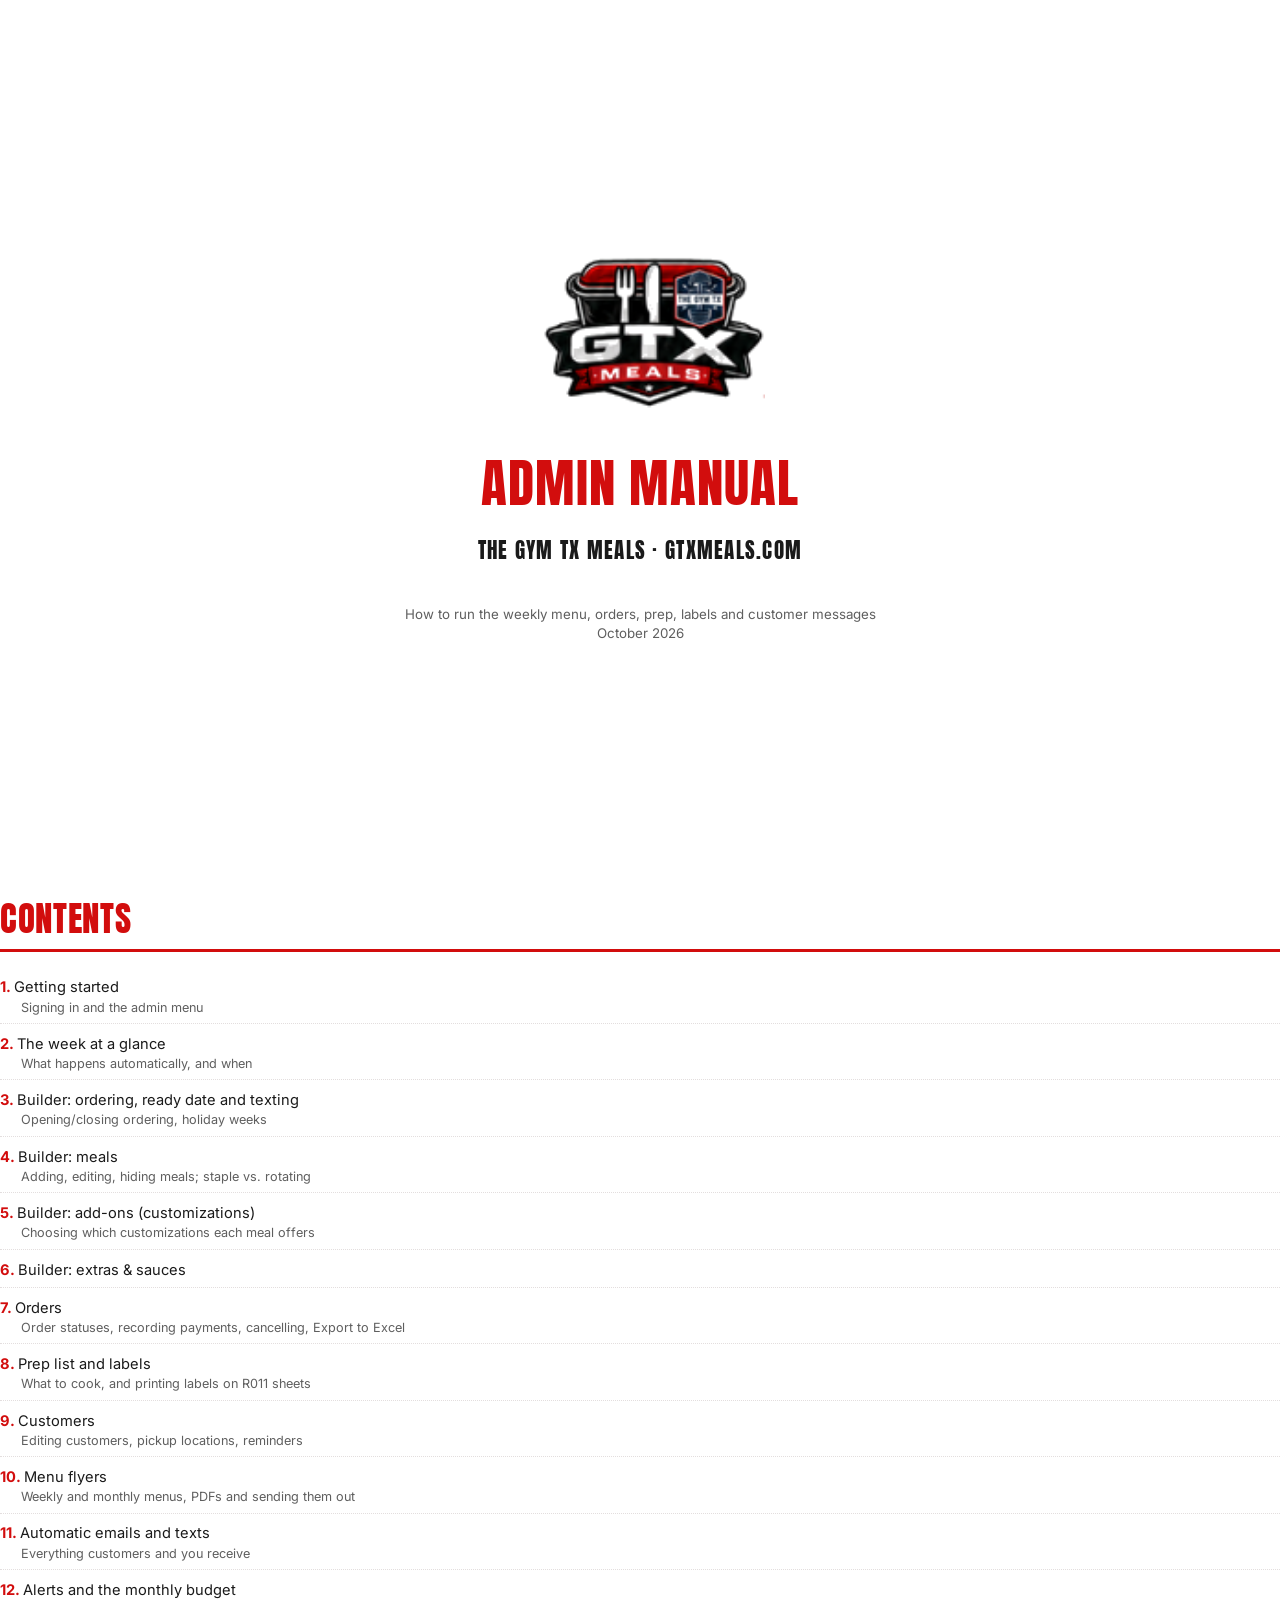
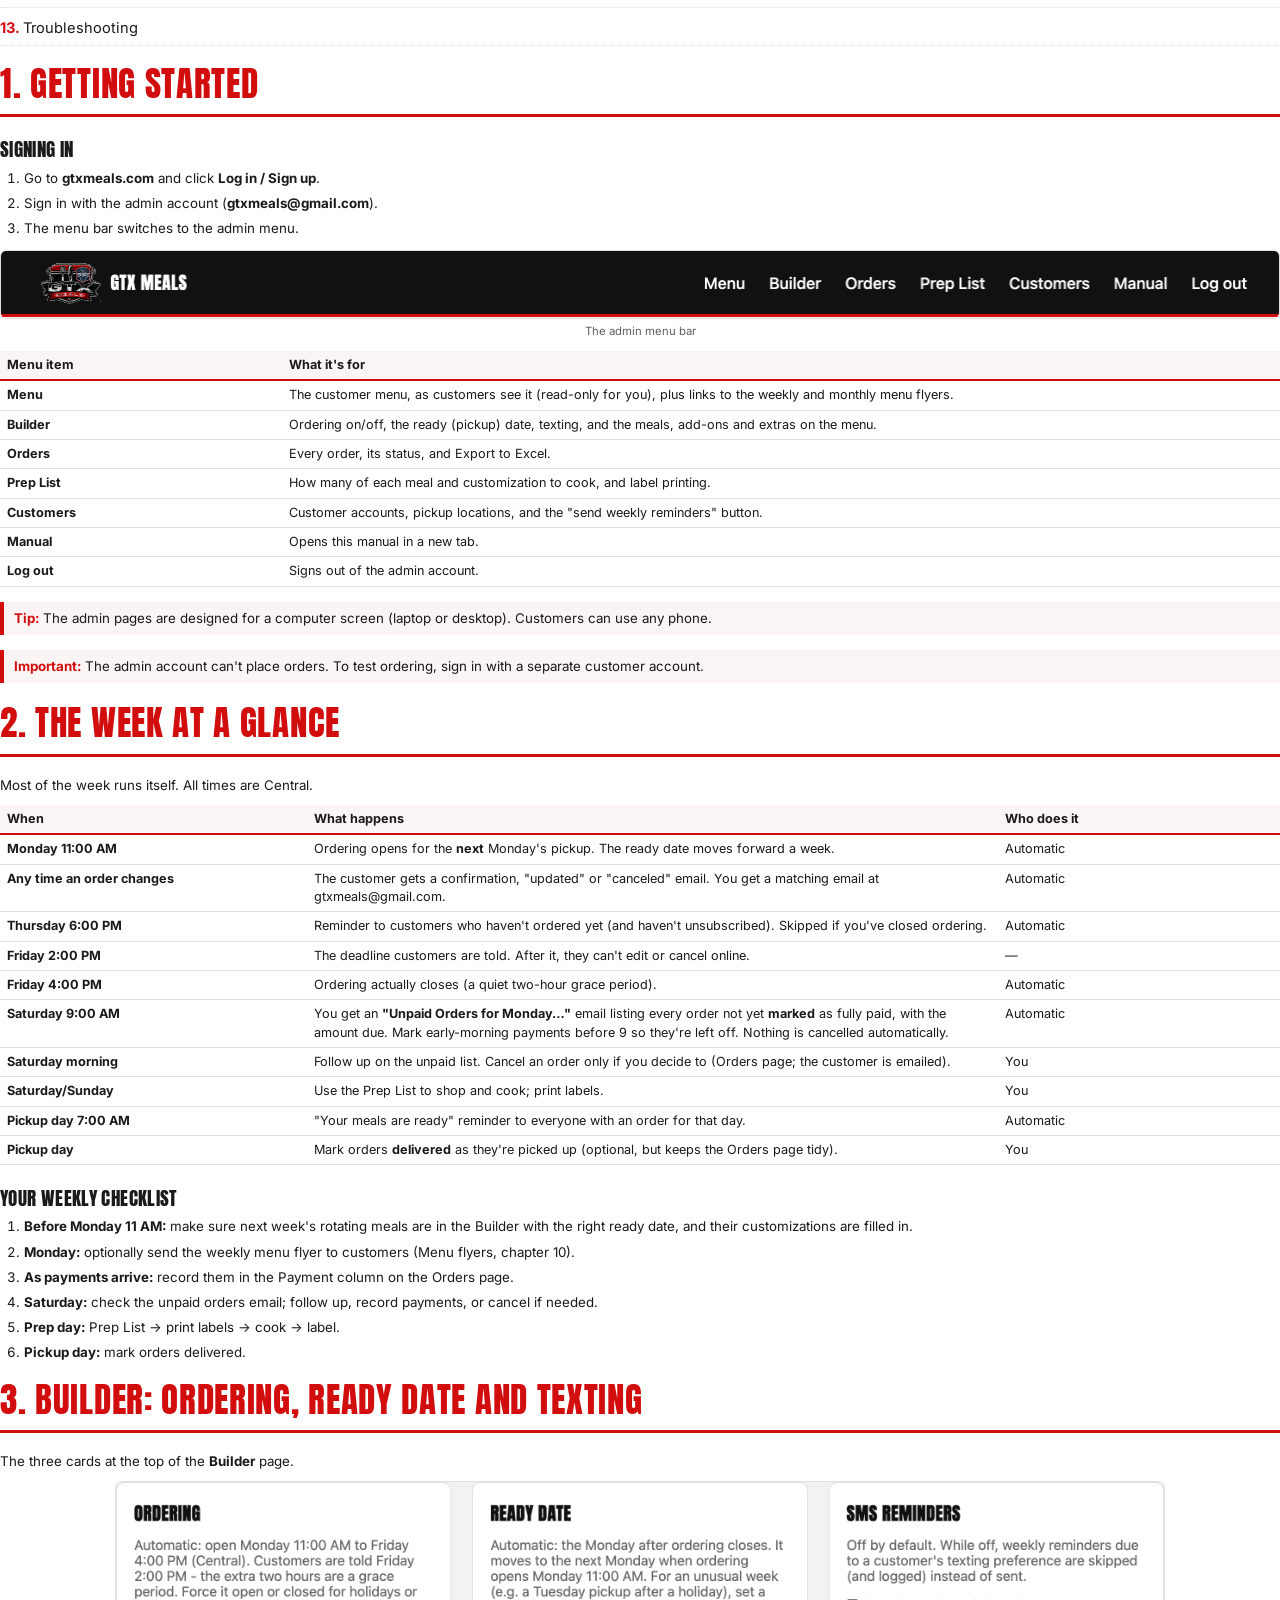
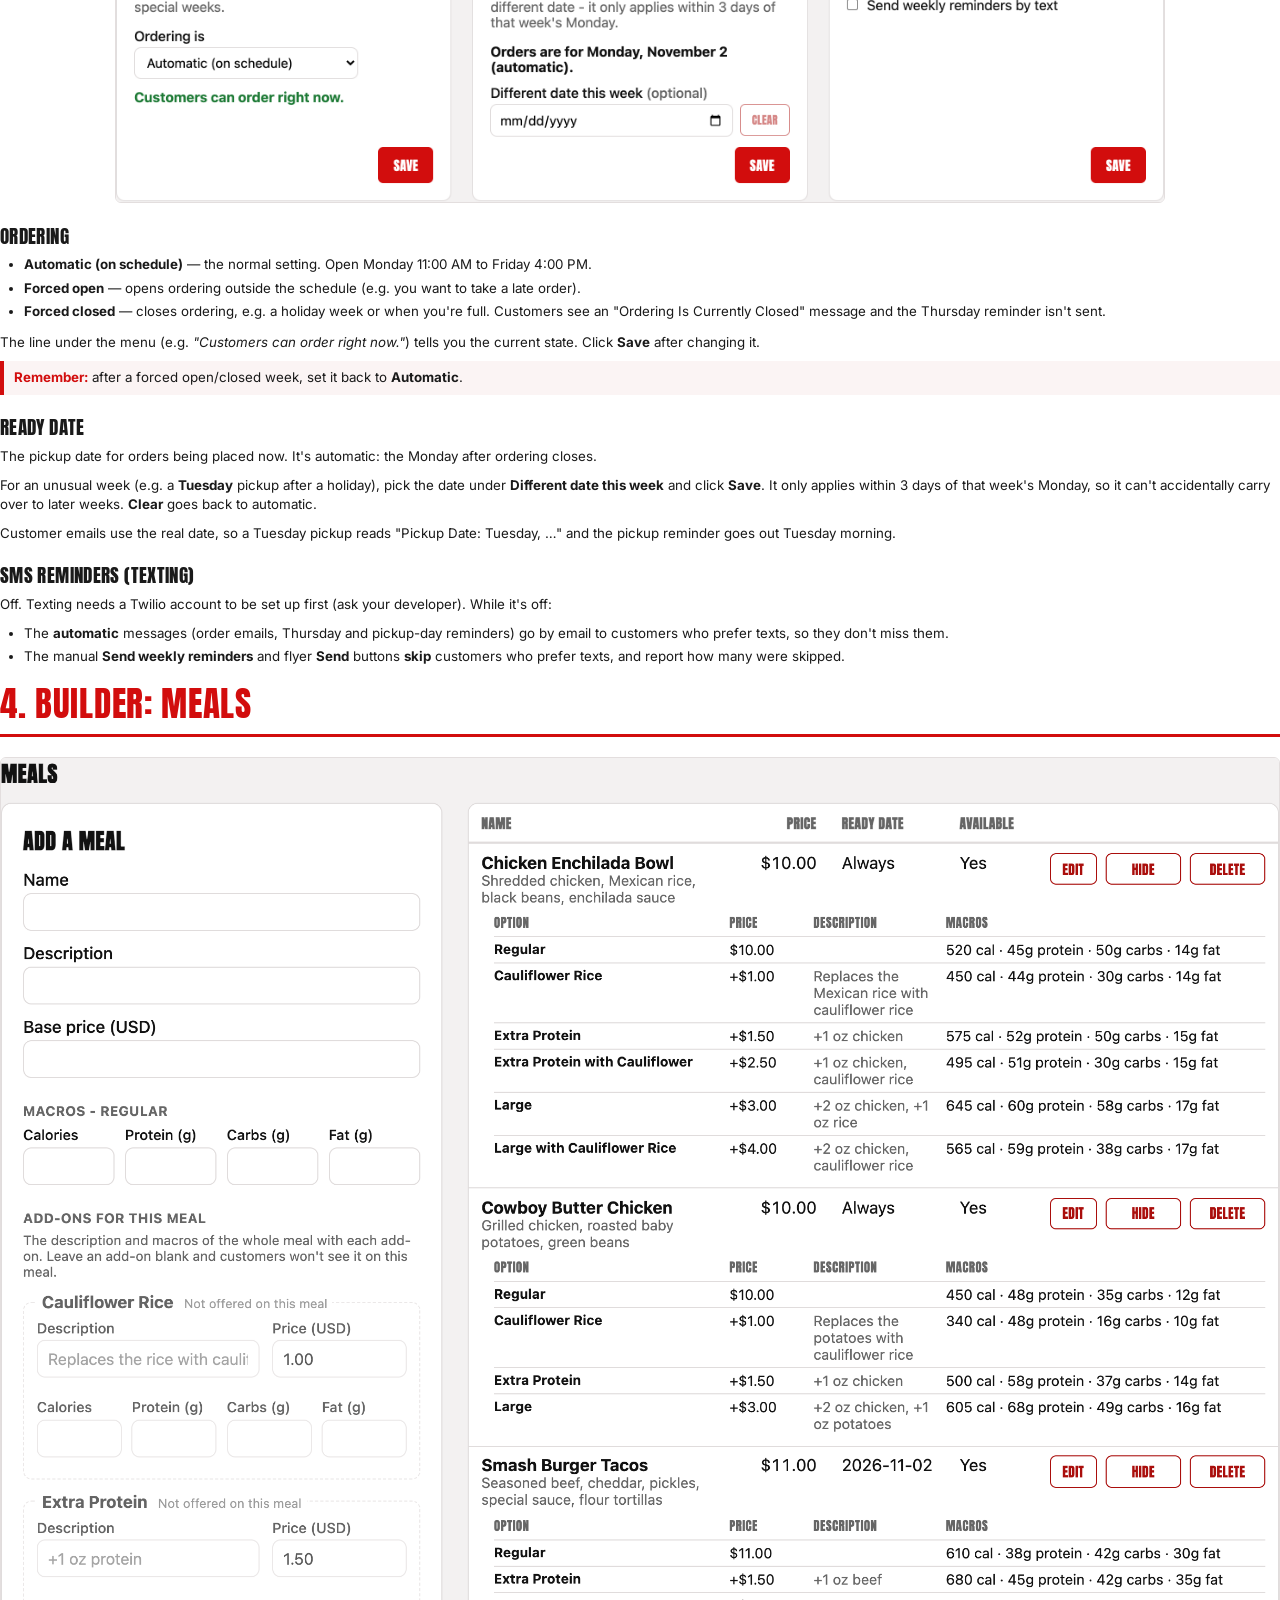
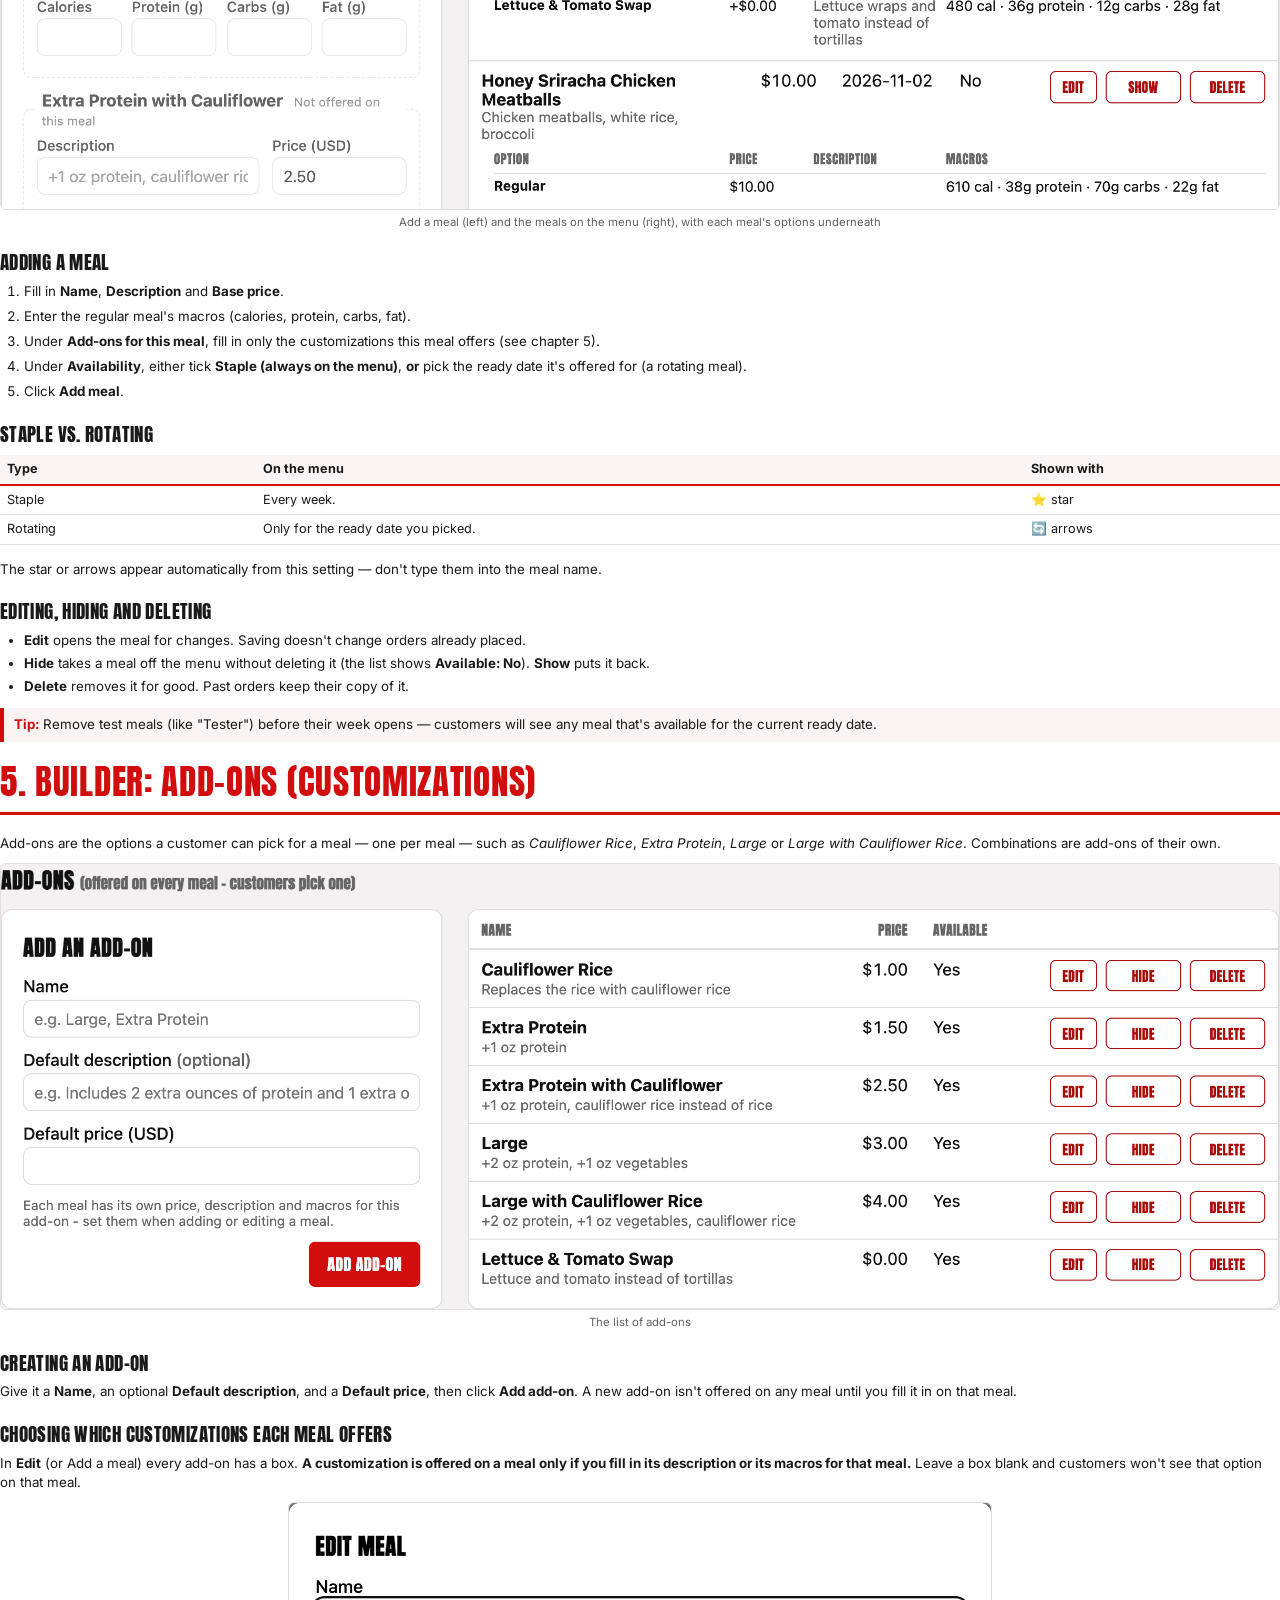
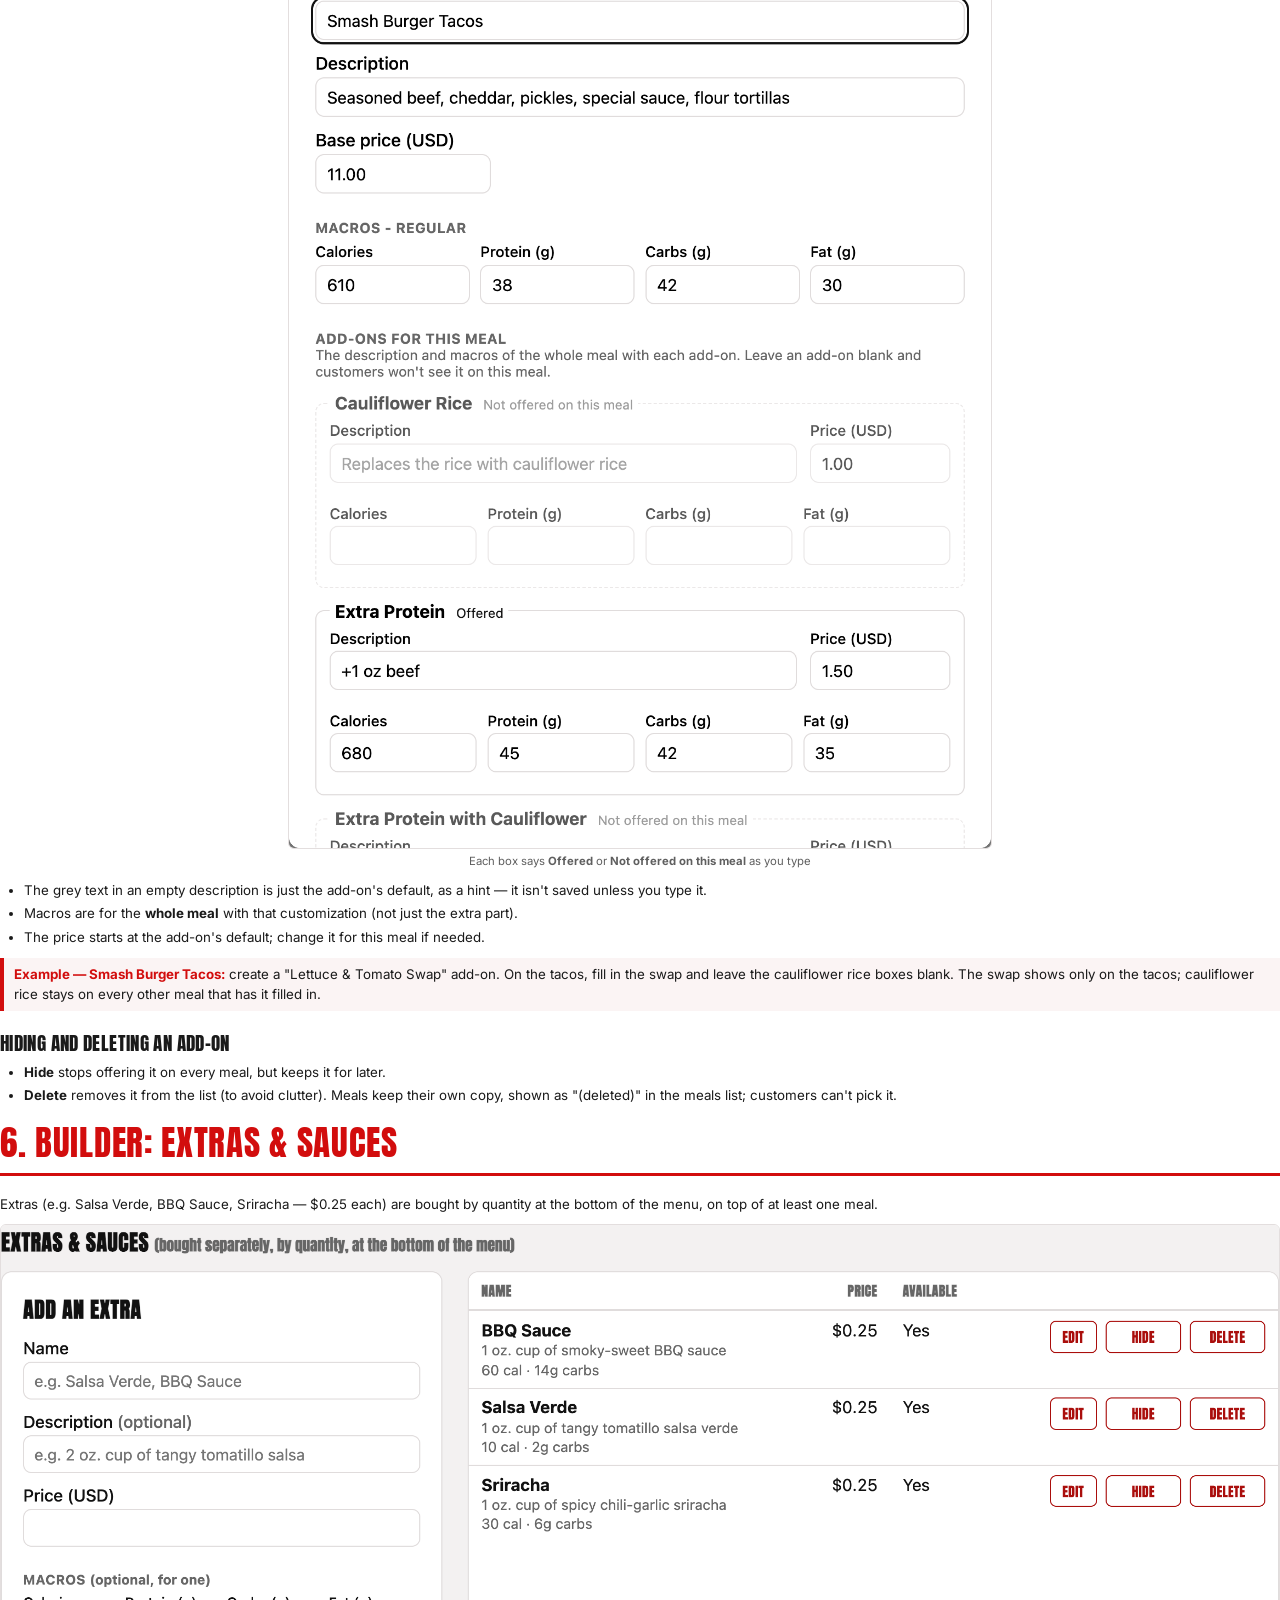
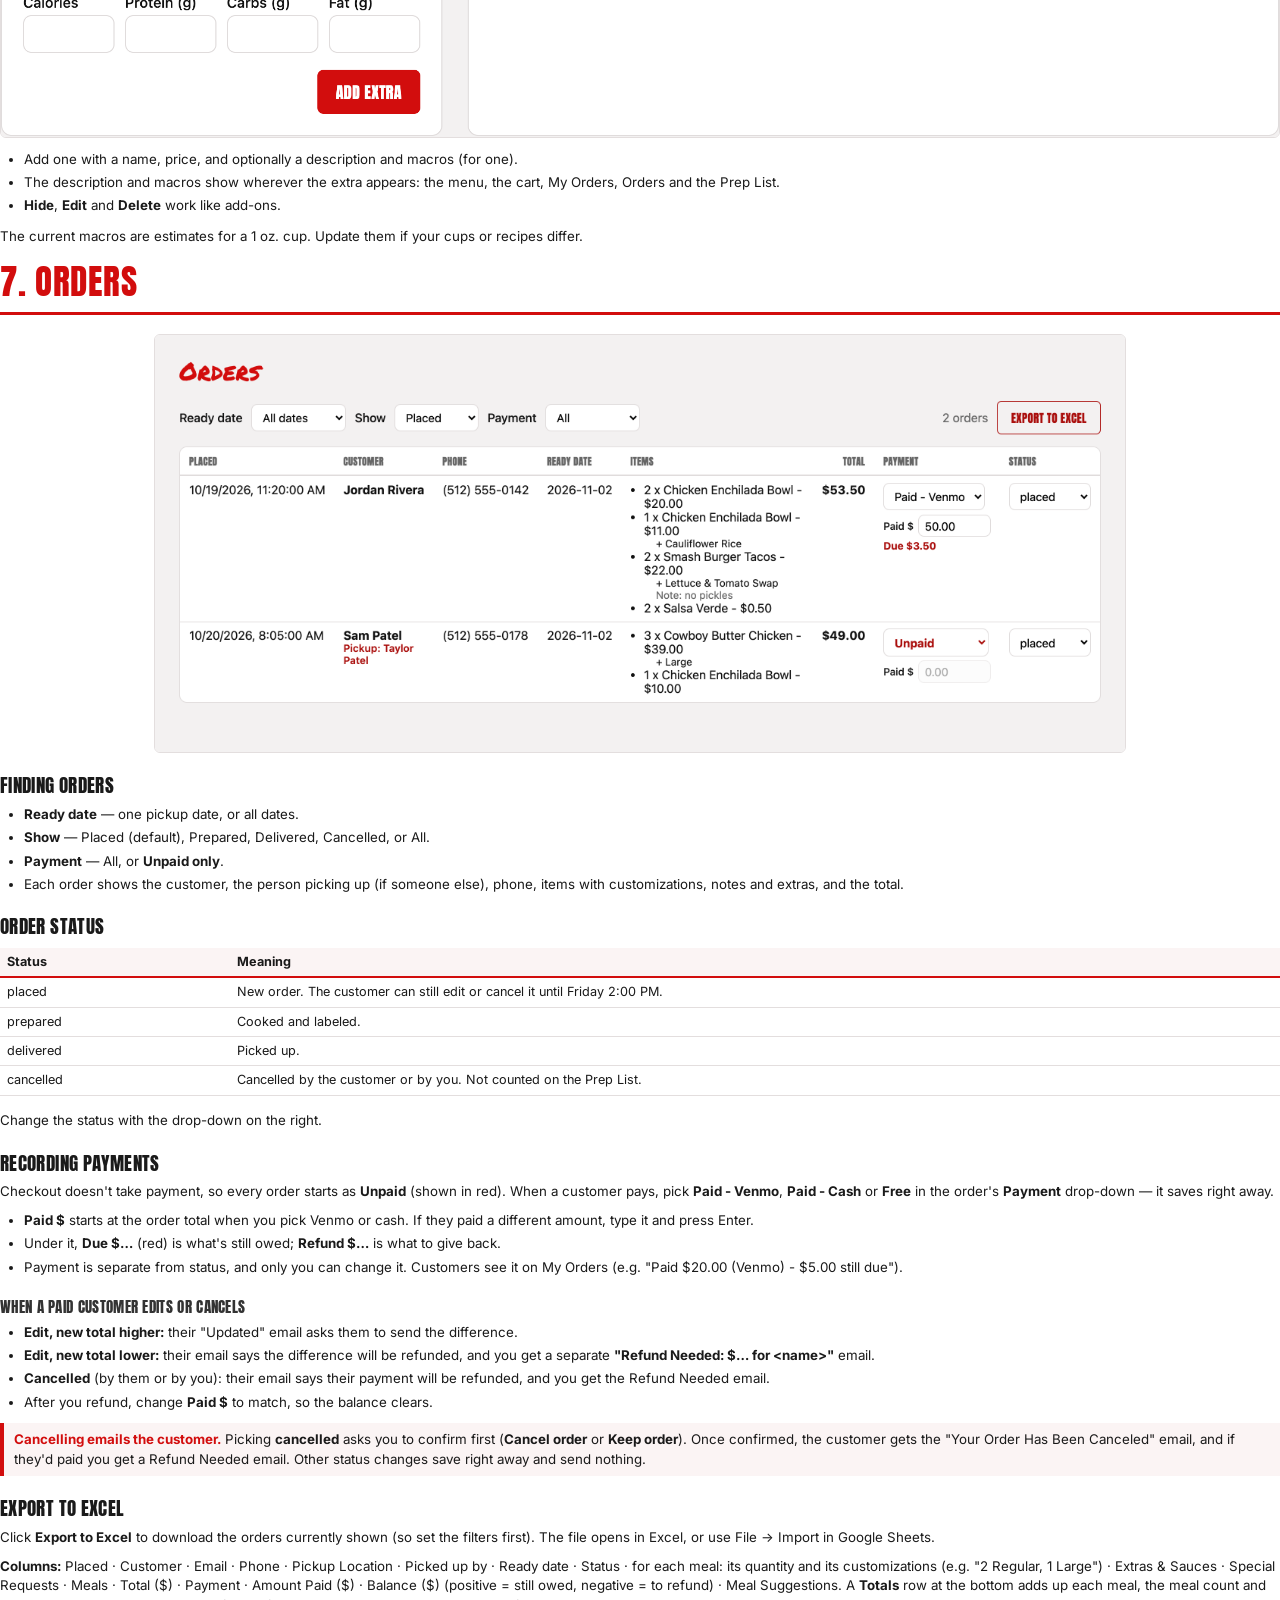
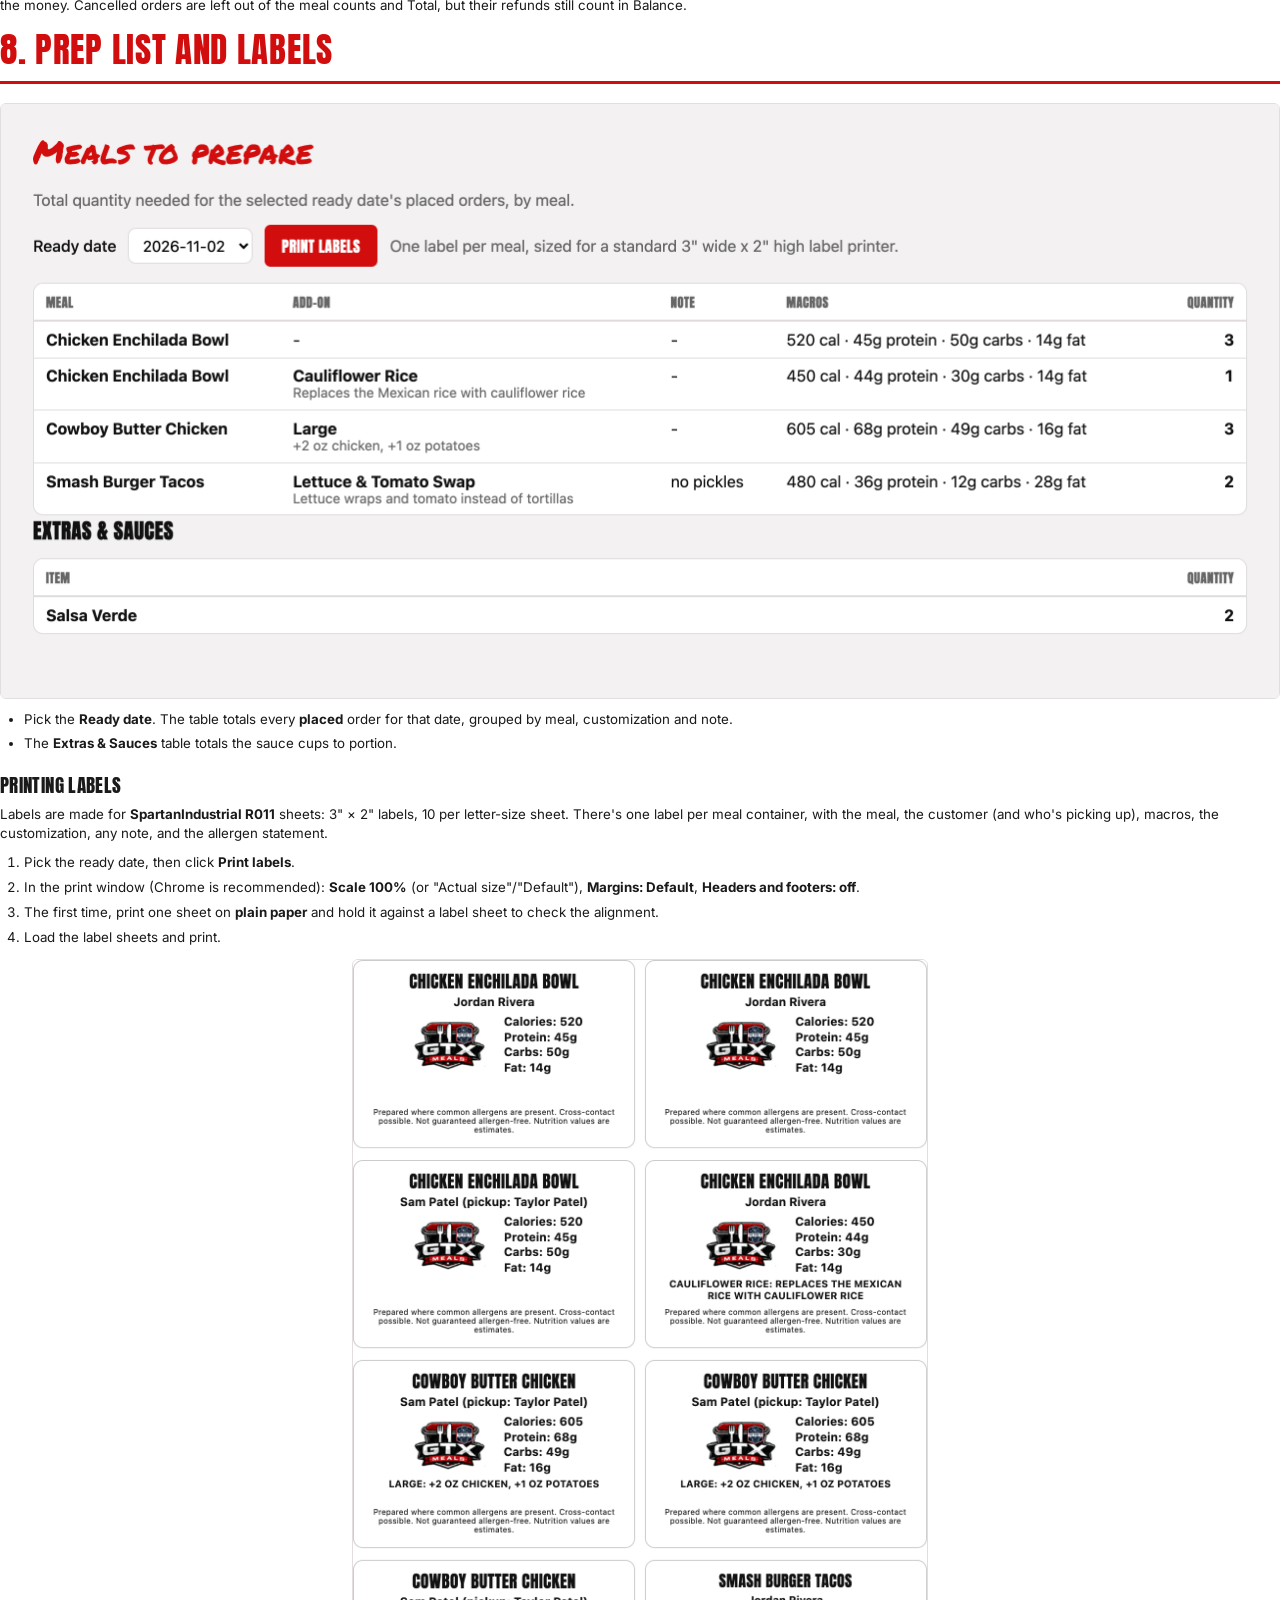
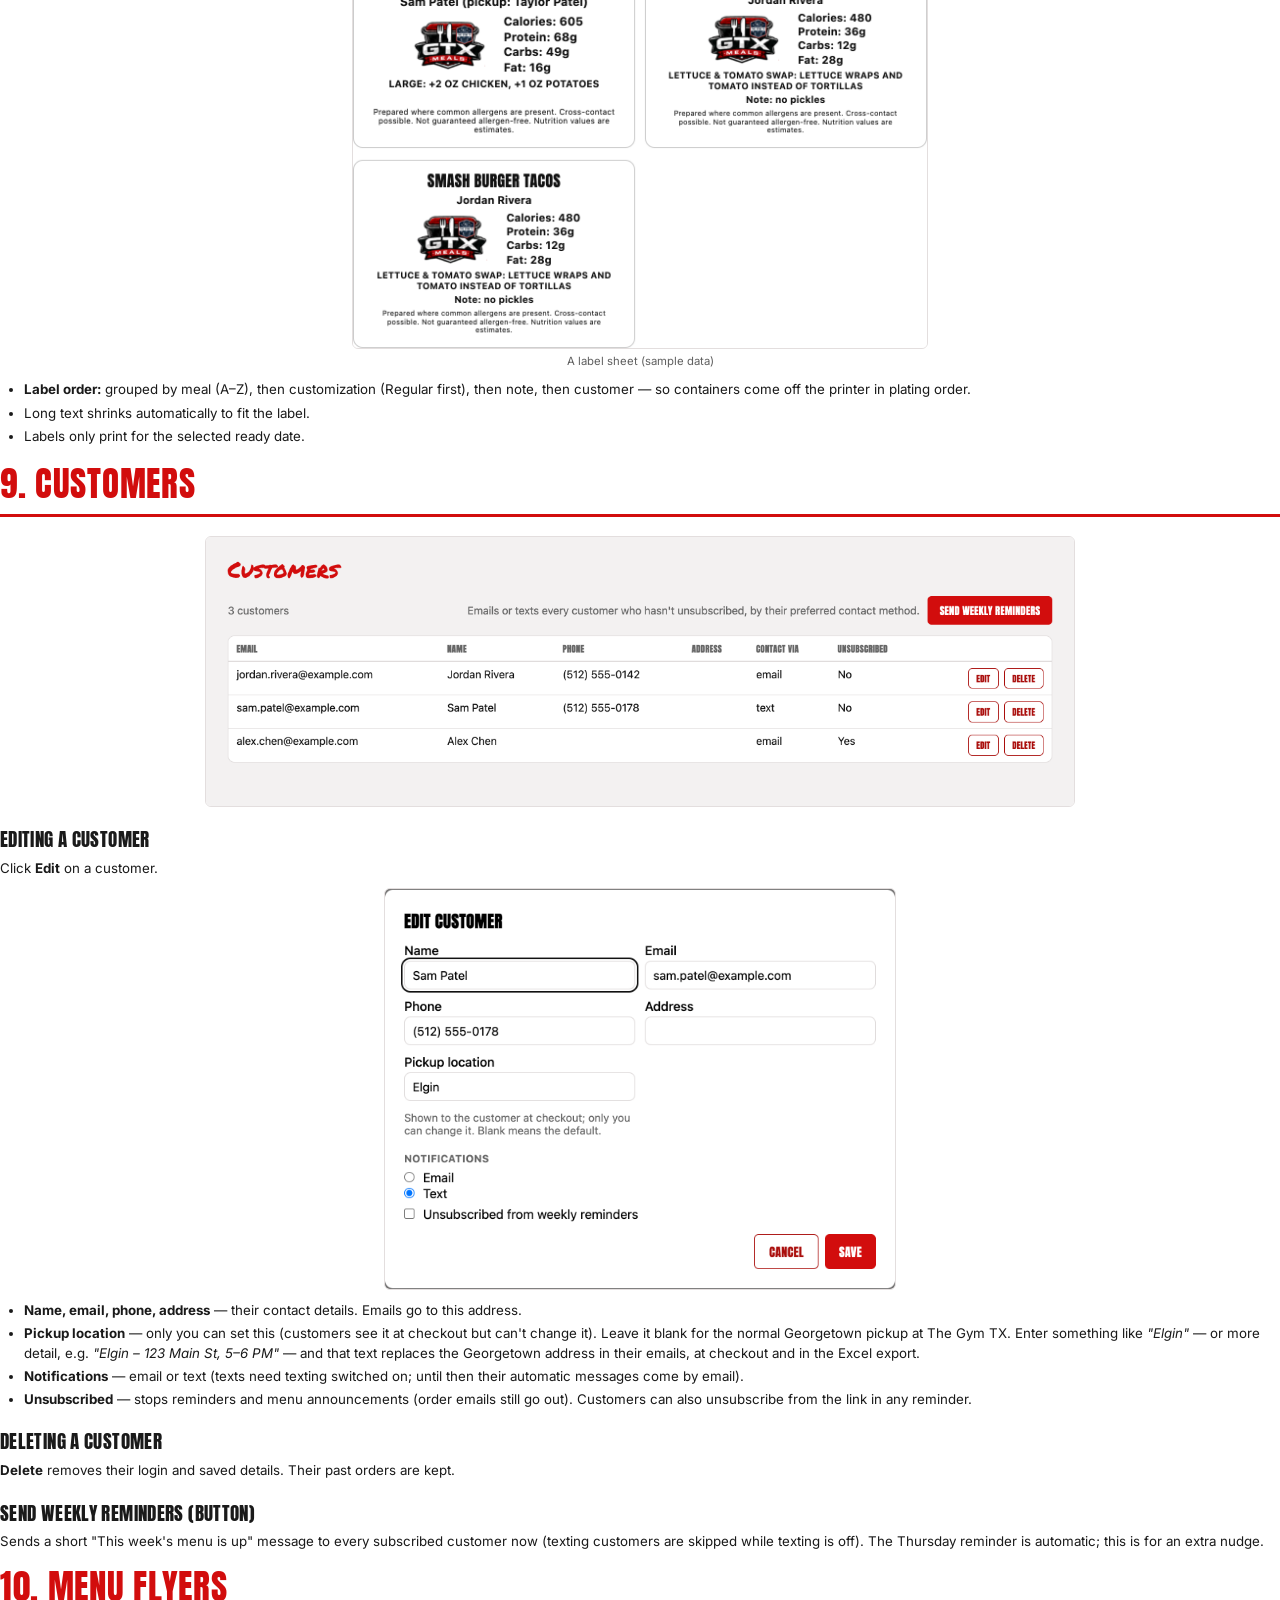
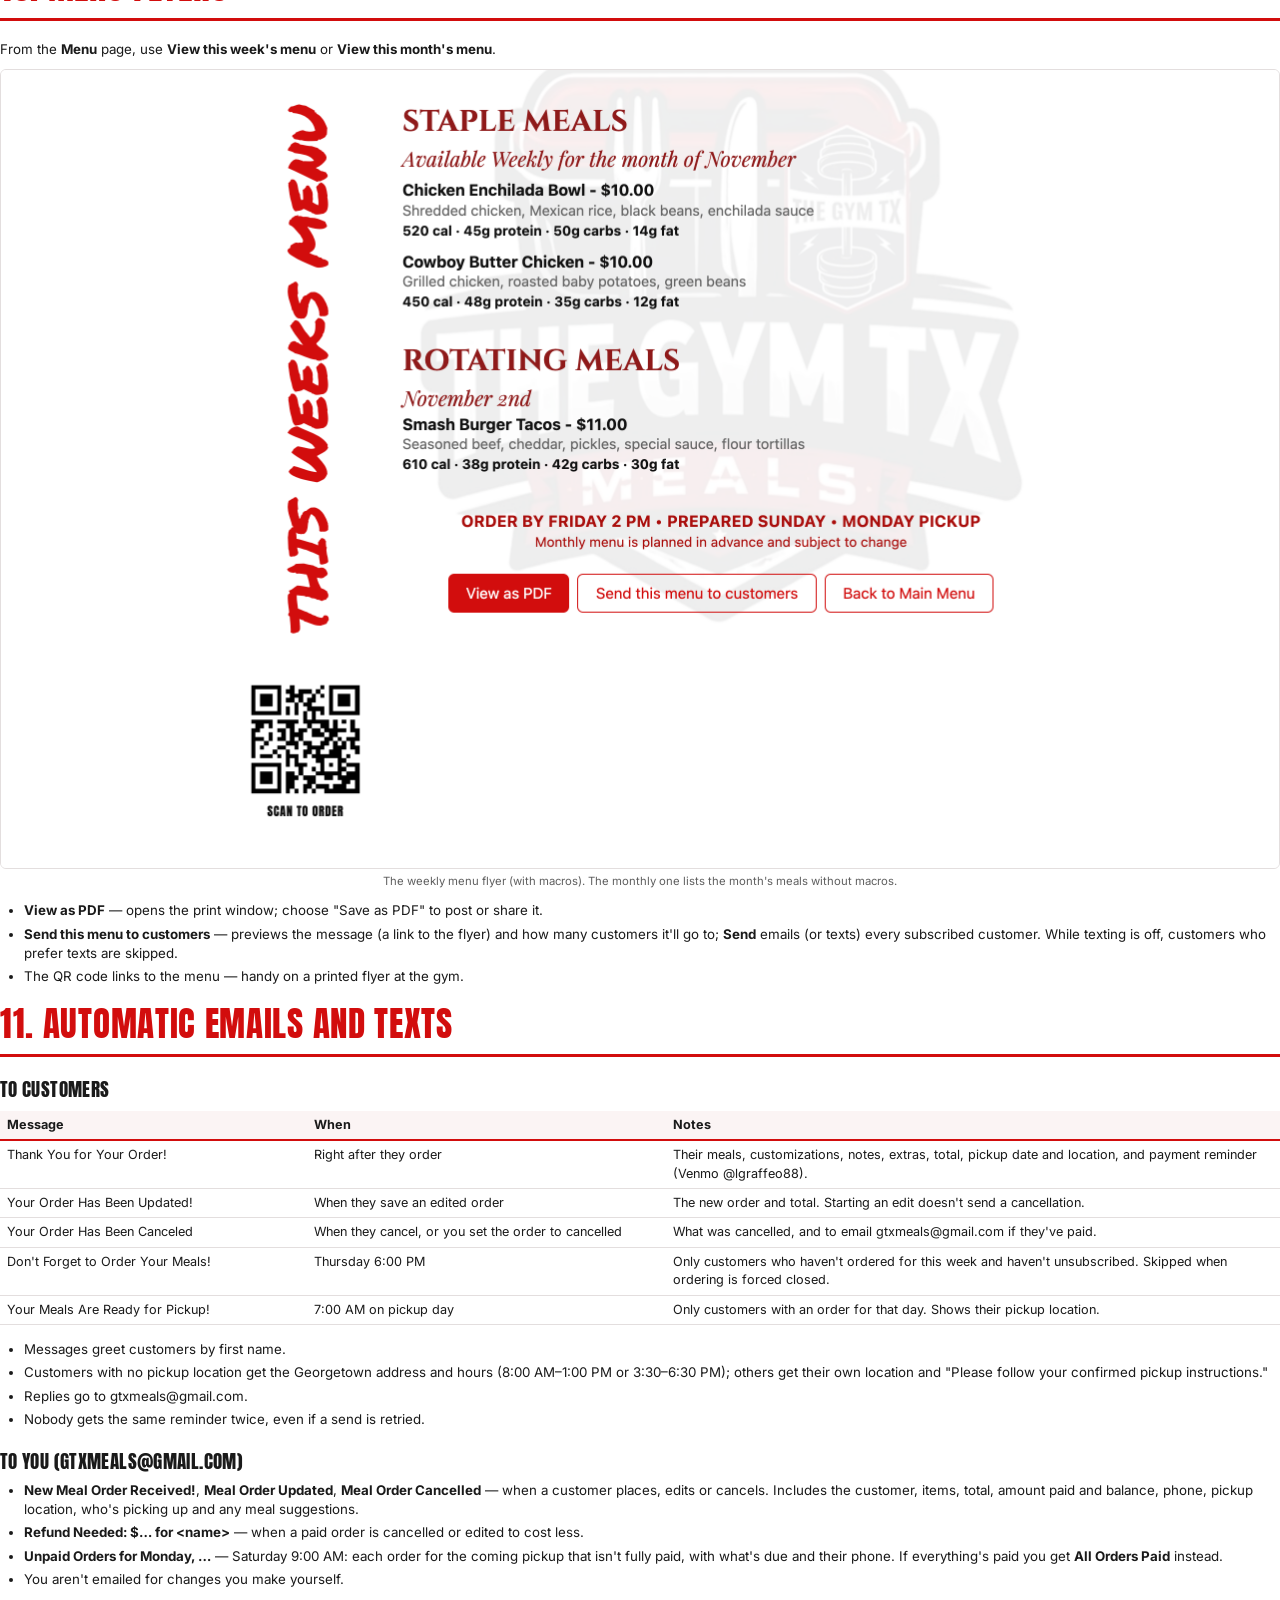
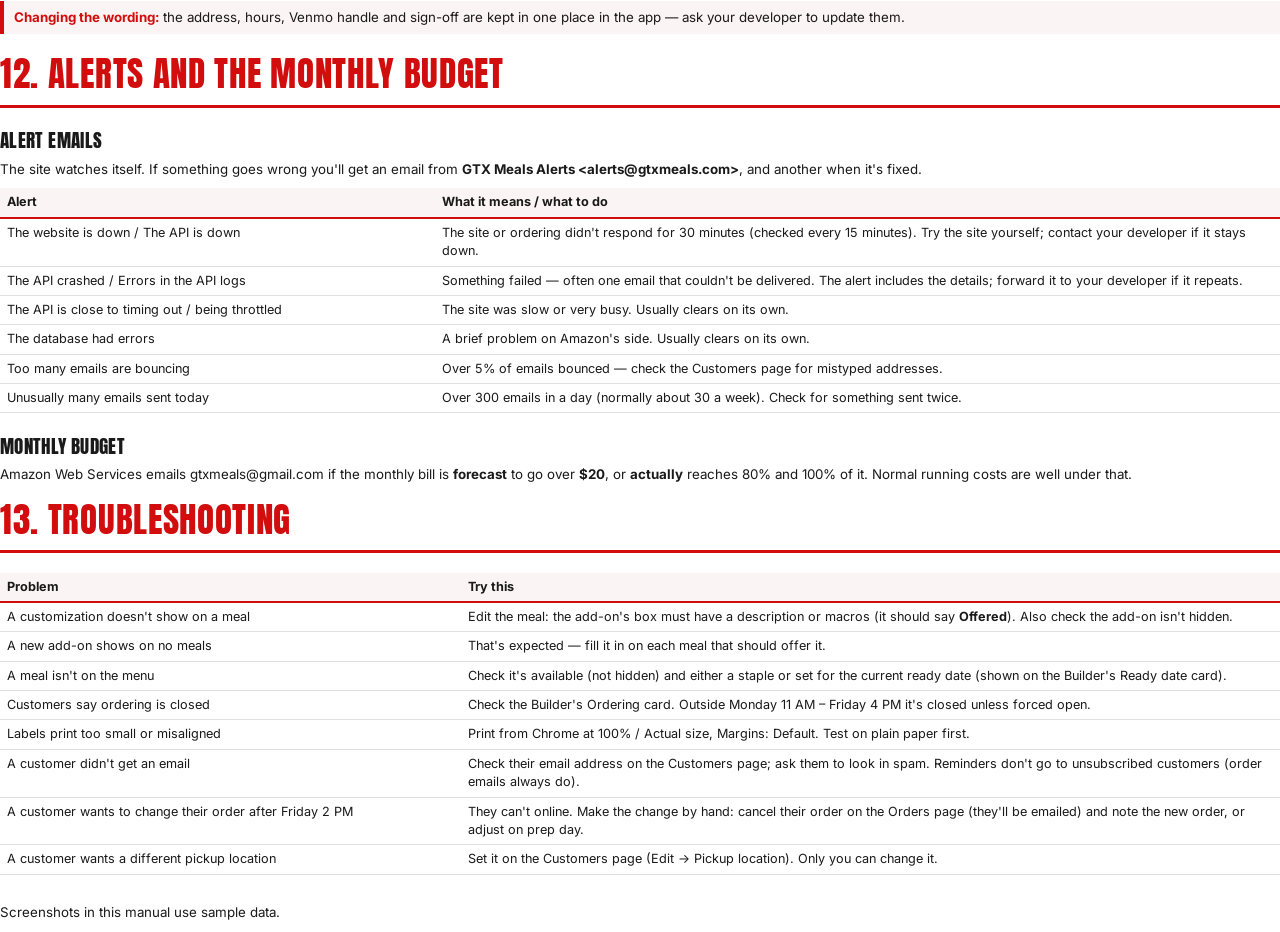
<file: docs/admin-manual/manual.html>
<!doctype html>
<html lang="en">
<head>
<meta charset="utf-8" />
<title>GTX Meals Admin Manual</title>
<link href="https://fonts.googleapis.com/css2?family=Anton&family=Inter:wght@400;600;700&display=swap" rel="stylesheet" />
<style>
  @page { size: letter; margin: 0.7in 0.75in 0.8in; }
  :root { --red: #d20d0d; --ink: #1a1a1a; --muted: #5f5f5f; --line: #e3dede; --tint: #fbf4f4; }
  * { box-sizing: border-box; }
  body { font-family: Inter, -apple-system, "Segoe UI", sans-serif; color: var(--ink); font-size: 10pt; line-height: 1.45; margin: 0; }
  h1, h2, h3 { font-family: Anton, Impact, sans-serif; font-weight: 400; letter-spacing: 0.02em; text-transform: uppercase; }
  h1 { font-size: 26pt; color: var(--red); margin: 0 0 0.2in; border-bottom: 3px solid var(--red); padding-bottom: 6px; }
  h2 { font-size: 14pt; margin: 0.2in 0 0.06in; break-after: avoid; }
  h3 { break-after: avoid; }
  h3 { font-size: 11.5pt; margin: 0.2in 0 0.05in; color: #333; }
  p { margin: 0 0 0.1in; }
  ul, ol { margin: 0 0 0.12in; padding-left: 0.25in; }
  li { margin-bottom: 0.04in; }
  .chapter { break-before: page; }
  figure { margin: 0.08in 0 0.12in; break-inside: avoid; }
  figure img { width: 100%; border: 1px solid var(--line); border-radius: 6px; display: block; }
  figure.narrow img { width: 55%; margin: 0 auto; }
  figure.mid img { width: 82%; margin: 0 auto; }
  figure.half img { width: 45%; margin: 0 auto; }
  figcaption { font-size: 8.5pt; color: var(--muted); text-align: center; margin-top: 4px; }
  table { width: 100%; border-collapse: collapse; margin: 0.08in 0 0.16in; font-size: 9.5pt; break-inside: avoid; }
  th { text-align: left; background: var(--tint); border-bottom: 2px solid var(--red); padding: 5px 7px; font-weight: 700; }
  td { border-bottom: 1px solid var(--line); padding: 5px 7px; vertical-align: top; }
  .tip, .warn { border-left: 4px solid var(--red); background: var(--tint); padding: 7px 10px; margin: 0.1in 0 0.15in; break-inside: avoid; }
  .tip b:first-child, .warn b:first-child { color: var(--red); }
  .steps li { margin-bottom: 0.06in; }
  .ui { font-weight: 700; }
  code { font-family: Menlo, monospace; font-size: 9pt; background: #f2eeee; padding: 0 3px; border-radius: 3px; }

  /* Cover */
  .cover { height: 9.3in; display: flex; flex-direction: column; justify-content: center; align-items: center; text-align: center; }
  .cover img { width: 2.6in; margin-bottom: 0.35in; }
  .cover h1 { border: none; font-size: 40pt; margin: 0; }
  .cover .sub { font-family: Anton, sans-serif; font-size: 16pt; text-transform: uppercase; letter-spacing: 0.06em; margin: 0.08in 0 0.4in; }
  .cover .meta { color: var(--muted); }

  /* Contents */
  .toc ol { list-style: none; padding: 0; counter-reset: ch; }
  .toc li { counter-increment: ch; padding: 6px 0; border-bottom: 1px dotted var(--line); font-size: 11pt; }
  .toc li::before { content: counter(ch) ". "; color: var(--red); font-weight: 700; }
  .toc li span { color: var(--muted); font-size: 9.5pt; display: block; padding-left: 0.22in; }

  .week td:first-child { font-weight: 700; white-space: nowrap; }
</style>
</head>
<body>

<section class="cover">
  <img src="../../frontend/assets/logo.png" alt="GTX Meals" />
  <h1>Admin Manual</h1>
  <div class="sub">The Gym TX Meals &middot; gtxmeals.com</div>
  <div class="meta">How to run the weekly menu, orders, prep, labels and customer messages<br />October 2026</div>
</section>

<section class="chapter toc">
  <h1>Contents</h1>
  <ol>
    <li>Getting started<span>Signing in and the admin menu</span></li>
    <li>The week at a glance<span>What happens automatically, and when</span></li>
    <li>Builder: ordering, ready date and texting<span>Opening/closing ordering, holiday weeks</span></li>
    <li>Builder: meals<span>Adding, editing, hiding meals; staple vs. rotating</span></li>
    <li>Builder: add-ons (customizations)<span>Choosing which customizations each meal offers</span></li>
    <li>Builder: extras &amp; sauces</li>
    <li>Orders<span>Order statuses, recording payments, cancelling, Export to Excel</span></li>
    <li>Prep list and labels<span>What to cook, and printing labels on R011 sheets</span></li>
    <li>Customers<span>Editing customers, pickup locations, reminders</span></li>
    <li>Menu flyers<span>Weekly and monthly menus, PDFs and sending them out</span></li>
    <li>Automatic emails and texts<span>Everything customers and you receive</span></li>
    <li>Alerts and the monthly budget</li>
    <li>Troubleshooting</li>
  </ol>
</section>

<!-- 1 -->
<section class="chapter">
  <h1>1. Getting started</h1>
  <h2>Signing in</h2>
  <ol class="steps">
    <li>Go to <b>gtxmeals.com</b> and click <span class="ui">Log in / Sign up</span>.</li>
    <li>Sign in with the admin account (<b>gtxmeals@gmail.com</b>).</li>
    <li>The menu bar switches to the admin menu.</li>
  </ol>
  <figure><img src="img/nav.png" /><figcaption>The admin menu bar</figcaption></figure>

  <table>
    <tr><th style="width:22%">Menu item</th><th>What it's for</th></tr>
    <tr><td><b>Menu</b></td><td>The customer menu, as customers see it (read-only for you), plus links to the weekly and monthly menu flyers.</td></tr>
    <tr><td><b>Builder</b></td><td>Ordering on/off, the ready (pickup) date, texting, and the meals, add-ons and extras on the menu.</td></tr>
    <tr><td><b>Orders</b></td><td>Every order, its status, and Export to Excel.</td></tr>
    <tr><td><b>Prep List</b></td><td>How many of each meal and customization to cook, and label printing.</td></tr>
    <tr><td><b>Customers</b></td><td>Customer accounts, pickup locations, and the "send weekly reminders" button.</td></tr>
    <tr><td><b>Manual</b></td><td>Opens this manual in a new tab.</td></tr>
    <tr><td><b>Log out</b></td><td>Signs out of the admin account.</td></tr>
  </table>
  <div class="tip"><b>Tip:</b> The admin pages are designed for a computer screen (laptop or desktop). Customers can use any phone.</div>
  <div class="warn"><b>Important:</b> The admin account can't place orders. To test ordering, sign in with a separate customer account.</div>
</section>

<!-- 2 -->
<section class="chapter">
  <h1>2. The week at a glance</h1>
  <p>Most of the week runs itself. All times are Central.</p>
  <table class="week">
    <tr><th style="width:24%">When</th><th>What happens</th><th style="width:22%">Who does it</th></tr>
    <tr><td>Monday 11:00 AM</td><td>Ordering opens for the <b>next</b> Monday's pickup. The ready date moves forward a week.</td><td>Automatic</td></tr>
    <tr><td>Any time an order changes</td><td>The customer gets a confirmation, "updated" or "canceled" email. You get a matching email at gtxmeals@gmail.com.</td><td>Automatic</td></tr>
    <tr><td>Thursday 6:00 PM</td><td>Reminder to customers who haven't ordered yet (and haven't unsubscribed). Skipped if you've closed ordering.</td><td>Automatic</td></tr>
    <tr><td>Friday 2:00 PM</td><td>The deadline customers are told. After it, they can't edit or cancel online.</td><td>&mdash;</td></tr>
    <tr><td>Friday 4:00 PM</td><td>Ordering actually closes (a quiet two-hour grace period).</td><td>Automatic</td></tr>
    <tr><td>Saturday 9:00 AM</td><td>You get an <b>"Unpaid Orders for Monday&hellip;"</b> email listing every order not yet <b>marked</b> as fully paid, with the amount due. Mark early-morning payments before 9 so they're left off. Nothing is cancelled automatically.</td><td>Automatic</td></tr>
    <tr><td>Saturday morning</td><td>Follow up on the unpaid list. Cancel an order only if you decide to (Orders page; the customer is emailed).</td><td>You</td></tr>
    <tr><td>Saturday/Sunday</td><td>Use the Prep List to shop and cook; print labels.</td><td>You</td></tr>
    <tr><td>Pickup day 7:00 AM</td><td>"Your meals are ready" reminder to everyone with an order for that day.</td><td>Automatic</td></tr>
    <tr><td>Pickup day</td><td>Mark orders <b>delivered</b> as they're picked up (optional, but keeps the Orders page tidy).</td><td>You</td></tr>
  </table>
  <h2>Your weekly checklist</h2>
  <ol class="steps">
    <li><b>Before Monday 11 AM:</b> make sure next week's rotating meals are in the Builder with the right ready date, and their customizations are filled in.</li>
    <li><b>Monday:</b> optionally send the weekly menu flyer to customers (Menu flyers, chapter 10).</li>
    <li><b>As payments arrive:</b> record them in the Payment column on the Orders page.</li>
    <li><b>Saturday:</b> check the unpaid orders email; follow up, record payments, or cancel if needed.</li>
    <li><b>Prep day:</b> Prep List &rarr; print labels &rarr; cook &rarr; label.</li>
    <li><b>Pickup day:</b> mark orders delivered.</li>
  </ol>
</section>

<!-- 3 -->
<section class="chapter">
  <h1>3. Builder: ordering, ready date and texting</h1>
  <p>The three cards at the top of the <span class="ui">Builder</span> page.</p>
  <figure class="mid"><img src="img/settings.png" /></figure>

  <h2>Ordering</h2>
  <ul>
    <li><b>Automatic (on schedule)</b> &mdash; the normal setting. Open Monday 11:00 AM to Friday 4:00 PM.</li>
    <li><b>Forced open</b> &mdash; opens ordering outside the schedule (e.g. you want to take a late order).</li>
    <li><b>Forced closed</b> &mdash; closes ordering, e.g. a holiday week or when you're full. Customers see an "Ordering Is Currently Closed" message and the Thursday reminder isn't sent.</li>
  </ul>
  <p>The line under the menu (e.g. <i>"Customers can order right now."</i>) tells you the current state. Click <span class="ui">Save</span> after changing it.</p>
  <div class="warn"><b>Remember:</b> after a forced open/closed week, set it back to <b>Automatic</b>.</div>

  <h2>Ready date</h2>
  <p>The pickup date for orders being placed now. It's automatic: the Monday after ordering closes.</p>
  <p>For an unusual week (e.g. a <b>Tuesday</b> pickup after a holiday), pick the date under <span class="ui">Different date this week</span> and click <span class="ui">Save</span>. It only applies within 3 days of that week's Monday, so it can't accidentally carry over to later weeks. <span class="ui">Clear</span> goes back to automatic.</p>
  <p>Customer emails use the real date, so a Tuesday pickup reads "Pickup Date: Tuesday, &hellip;" and the pickup reminder goes out Tuesday morning.</p>

  <h2>SMS reminders (texting)</h2>
  <p>Off. Texting needs a Twilio account to be set up first (ask your developer). While it's off:</p>
  <ul>
    <li>The <b>automatic</b> messages (order emails, Thursday and pickup-day reminders) go by email to customers who prefer texts, so they don't miss them.</li>
    <li>The manual <span class="ui">Send weekly reminders</span> and flyer <span class="ui">Send</span> buttons <b>skip</b> customers who prefer texts, and report how many were skipped.</li>
  </ul>
</section>

<!-- 4 -->
<section class="chapter">
  <h1>4. Builder: meals</h1>
  <figure><img src="img/meals.png" /><figcaption>Add a meal (left) and the meals on the menu (right), with each meal's options underneath</figcaption></figure>

  <h2>Adding a meal</h2>
  <ol class="steps">
    <li>Fill in <span class="ui">Name</span>, <span class="ui">Description</span> and <span class="ui">Base price</span>.</li>
    <li>Enter the regular meal's macros (calories, protein, carbs, fat).</li>
    <li>Under <span class="ui">Add-ons for this meal</span>, fill in only the customizations this meal offers (see chapter 5).</li>
    <li>Under <span class="ui">Availability</span>, either tick <span class="ui">Staple (always on the menu)</span>, <b>or</b> pick the ready date it's offered for (a rotating meal).</li>
    <li>Click <span class="ui">Add meal</span>.</li>
  </ol>

  <h2>Staple vs. rotating</h2>
  <table>
    <tr><th style="width:20%">Type</th><th>On the menu</th><th style="width:20%">Shown with</th></tr>
    <tr><td>Staple</td><td>Every week.</td><td>&#11088; star</td></tr>
    <tr><td>Rotating</td><td>Only for the ready date you picked.</td><td>&#128260; arrows</td></tr>
  </table>
  <p>The star or arrows appear automatically from this setting &mdash; don't type them into the meal name.</p>

  <h2>Editing, hiding and deleting</h2>
  <ul>
    <li><span class="ui">Edit</span> opens the meal for changes. Saving doesn't change orders already placed.</li>
    <li><span class="ui">Hide</span> takes a meal off the menu without deleting it (the list shows <b>Available: No</b>). <span class="ui">Show</span> puts it back.</li>
    <li><span class="ui">Delete</span> removes it for good. Past orders keep their copy of it.</li>
  </ul>
  <div class="tip"><b>Tip:</b> Remove test meals (like "Tester") before their week opens &mdash; customers will see any meal that's available for the current ready date.</div>
</section>

<!-- 5 -->
<section class="chapter">
  <h1>5. Builder: add-ons (customizations)</h1>
  <p>Add-ons are the options a customer can pick for a meal &mdash; one per meal &mdash; such as <i>Cauliflower Rice</i>, <i>Extra Protein</i>, <i>Large</i> or <i>Large with Cauliflower Rice</i>. Combinations are add-ons of their own.</p>
  <figure><img src="img/addons.png" /><figcaption>The list of add-ons</figcaption></figure>

  <h2>Creating an add-on</h2>
  <p>Give it a <span class="ui">Name</span>, an optional <span class="ui">Default description</span>, and a <span class="ui">Default price</span>, then click <span class="ui">Add add-on</span>. A new add-on isn't offered on any meal until you fill it in on that meal.</p>

  <h2>Choosing which customizations each meal offers</h2>
  <p>In <span class="ui">Edit</span> (or Add a meal) every add-on has a box. <b>A customization is offered on a meal only if you fill in its description or its macros for that meal.</b> Leave a box blank and customers won't see that option on that meal.</p>
  <figure class="narrow"><img src="img/edit-meal.png" /><figcaption>Each box says <b>Offered</b> or <b>Not offered on this meal</b> as you type</figcaption></figure>
  <ul>
    <li>The grey text in an empty description is just the add-on's default, as a hint &mdash; it isn't saved unless you type it.</li>
    <li>Macros are for the <b>whole meal</b> with that customization (not just the extra part).</li>
    <li>The price starts at the add-on's default; change it for this meal if needed.</li>
  </ul>
  <div class="tip"><b>Example &mdash; Smash Burger Tacos:</b> create a "Lettuce &amp; Tomato Swap" add-on. On the tacos, fill in the swap and leave the cauliflower rice boxes blank. The swap shows only on the tacos; cauliflower rice stays on every other meal that has it filled in.</div>

  <h2>Hiding and deleting an add-on</h2>
  <ul>
    <li><span class="ui">Hide</span> stops offering it on every meal, but keeps it for later.</li>
    <li><span class="ui">Delete</span> removes it from the list (to avoid clutter). Meals keep their own copy, shown as "(deleted)" in the meals list; customers can't pick it.</li>
  </ul>
</section>

<!-- 6 -->
<section class="chapter">
  <h1>6. Builder: extras &amp; sauces</h1>
  <p>Extras (e.g. Salsa Verde, BBQ Sauce, Sriracha &mdash; $0.25 each) are bought by quantity at the bottom of the menu, on top of at least one meal.</p>
  <figure><img src="img/extras.png" /></figure>
  <ul>
    <li>Add one with a name, price, and optionally a description and macros (for one).</li>
    <li>The description and macros show wherever the extra appears: the menu, the cart, My Orders, Orders and the Prep List.</li>
    <li><span class="ui">Hide</span>, <span class="ui">Edit</span> and <span class="ui">Delete</span> work like add-ons.</li>
  </ul>
  <p>The current macros are estimates for a 1 oz. cup. Update them if your cups or recipes differ.</p>
</section>

<!-- 7 -->
<section class="chapter">
  <h1>7. Orders</h1>
  <figure class="mid"><img src="img/orders.png" style="width:76%" /></figure>
  <h2>Finding orders</h2>
  <ul>
    <li><span class="ui">Ready date</span> &mdash; one pickup date, or all dates.</li>
    <li><span class="ui">Show</span> &mdash; Placed (default), Prepared, Delivered, Cancelled, or All.</li>
    <li><span class="ui">Payment</span> &mdash; All, or <b>Unpaid only</b>.</li>
    <li>Each order shows the customer, the person picking up (if someone else), phone, items with customizations, notes and extras, and the total.</li>
  </ul>

  <h2>Order status</h2>
  <table>
    <tr><th style="width:18%">Status</th><th>Meaning</th></tr>
    <tr><td>placed</td><td>New order. The customer can still edit or cancel it until Friday 2:00 PM.</td></tr>
    <tr><td>prepared</td><td>Cooked and labeled.</td></tr>
    <tr><td>delivered</td><td>Picked up.</td></tr>
    <tr><td>cancelled</td><td>Cancelled by the customer or by you. Not counted on the Prep List.</td></tr>
  </table>
  <p>Change the status with the drop-down on the right.</p>

  <h2>Recording payments</h2>
  <p>Checkout doesn't take payment, so every order starts as <b>Unpaid</b> (shown in red). When a customer pays, pick <b>Paid - Venmo</b>, <b>Paid - Cash</b> or <b>Free</b> in the order's <span class="ui">Payment</span> drop-down &mdash; it saves right away.</p>
  <ul>
    <li><b>Paid $</b> starts at the order total when you pick Venmo or cash. If they paid a different amount, type it and press Enter.</li>
    <li>Under it, <b>Due $&hellip;</b> (red) is what's still owed; <b>Refund $&hellip;</b> is what to give back.</li>
    <li>Payment is separate from status, and only you can change it. Customers see it on My Orders (e.g. "Paid $20.00 (Venmo) - $5.00 still due").</li>
  </ul>
  <h3>When a paid customer edits or cancels</h3>
  <ul>
    <li><b>Edit, new total higher:</b> their "Updated" email asks them to send the difference.</li>
    <li><b>Edit, new total lower:</b> their email says the difference will be refunded, and you get a separate <b>"Refund Needed: $&hellip; for &lt;name&gt;"</b> email.</li>
    <li><b>Cancelled</b> (by them or by you): their email says their payment will be refunded, and you get the Refund Needed email.</li>
    <li>After you refund, change <b>Paid $</b> to match, so the balance clears.</li>
  </ul>
  <div class="warn"><b>Cancelling emails the customer.</b> Picking <b>cancelled</b> asks you to confirm first (<b>Cancel order</b> or <b>Keep order</b>). Once confirmed, the customer gets the "Your Order Has Been Canceled" email, and if they'd paid you get a Refund Needed email. Other status changes save right away and send nothing.</div>

  <h2>Export to Excel</h2>
  <p>Click <span class="ui">Export to Excel</span> to download the orders currently shown (so set the filters first). The file opens in Excel, or use File &rarr; Import in Google Sheets.</p>
  <p><b>Columns:</b> Placed &middot; Customer &middot; Email &middot; Phone &middot; Pickup Location &middot; Picked up by &middot; Ready date &middot; Status &middot; for each meal: its quantity and its customizations (e.g. "2 Regular, 1 Large") &middot; Extras &amp; Sauces &middot; Special Requests &middot; Meals &middot; Total ($) &middot; Payment &middot; Amount Paid ($) &middot; Balance ($) (positive = still owed, negative = to refund) &middot; Meal Suggestions. A <b>Totals</b> row at the bottom adds up each meal, the meal count and the money. Cancelled orders are left out of the meal counts and Total, but their refunds still count in Balance.</p>
</section>

<!-- 8 -->
<section class="chapter">
  <h1>8. Prep list and labels</h1>
  <figure><img src="img/prep.png" /></figure>
  <ul>
    <li>Pick the <span class="ui">Ready date</span>. The table totals every <b>placed</b> order for that date, grouped by meal, customization and note.</li>
    <li>The <b>Extras &amp; Sauces</b> table totals the sauce cups to portion.</li>
  </ul>

  <h2>Printing labels</h2>
  <p>Labels are made for <b>SpartanIndustrial R011</b> sheets: 3" &times; 2" labels, 10 per letter-size sheet. There's one label per meal container, with the meal, the customer (and who's picking up), macros, the customization, any note, and the allergen statement.</p>
  <ol class="steps">
    <li>Pick the ready date, then click <span class="ui">Print labels</span>.</li>
    <li>In the print window (Chrome is recommended): <b>Scale 100%</b> (or "Actual size"/"Default"), <b>Margins: Default</b>, <b>Headers and footers: off</b>.</li>
    <li>The first time, print one sheet on <b>plain paper</b> and hold it against a label sheet to check the alignment.</li>
    <li>Load the label sheets and print.</li>
  </ol>
  <figure class="half"><img src="img/labels.png" /><figcaption>A label sheet (sample data)</figcaption></figure>
  <ul>
    <li><b>Label order:</b> grouped by meal (A&ndash;Z), then customization (Regular first), then note, then customer &mdash; so containers come off the printer in plating order.</li>
    <li>Long text shrinks automatically to fit the label.</li>
    <li>Labels only print for the selected ready date.</li>
  </ul>
</section>

<!-- 9 -->
<section class="chapter">
  <h1>9. Customers</h1>
  <figure class="mid"><img src="img/customers.png" style="width:68%" /></figure>
  <h2>Editing a customer</h2>
  <p>Click <span class="ui">Edit</span> on a customer.</p>
  <figure class="narrow" style="margin-top:0"><img src="img/edit-customer.png" style="width:40%" /></figure>
  <ul>
    <li><b>Name, email, phone, address</b> &mdash; their contact details. Emails go to this address.</li>
    <li><b>Pickup location</b> &mdash; only you can set this (customers see it at checkout but can't change it). Leave it blank for the normal Georgetown pickup at The Gym TX. Enter something like <i>"Elgin"</i> &mdash; or more detail, e.g. <i>"Elgin &ndash; 123 Main St, 5&ndash;6 PM"</i> &mdash; and that text replaces the Georgetown address in their emails, at checkout and in the Excel export.</li>
    <li><b>Notifications</b> &mdash; email or text (texts need texting switched on; until then their automatic messages come by email).</li>
    <li><b>Unsubscribed</b> &mdash; stops reminders and menu announcements (order emails still go out). Customers can also unsubscribe from the link in any reminder.</li>
  </ul>

  <h2>Deleting a customer</h2>
  <p><span class="ui">Delete</span> removes their login and saved details. Their past orders are kept.</p>

  <h2>Send weekly reminders (button)</h2>
  <p>Sends a short "This week's menu is up" message to every subscribed customer now (texting customers are skipped while texting is off). The Thursday reminder is automatic; this is for an extra nudge.</p>
</section>

<!-- 10 -->
<section class="chapter">
  <h1>10. Menu flyers</h1>
  <p>From the <span class="ui">Menu</span> page, use <span class="ui">View this week's menu</span> or <span class="ui">View this month's menu</span>.</p>
  <figure><img src="img/flyer.png" /><figcaption>The weekly menu flyer (with macros). The monthly one lists the month's meals without macros.</figcaption></figure>
  <ul>
    <li><span class="ui">View as PDF</span> &mdash; opens the print window; choose "Save as PDF" to post or share it.</li>
    <li><span class="ui">Send this menu to customers</span> &mdash; previews the message (a link to the flyer) and how many customers it'll go to; <span class="ui">Send</span> emails (or texts) every subscribed customer. While texting is off, customers who prefer texts are skipped.</li>
    <li>The QR code links to the menu &mdash; handy on a printed flyer at the gym.</li>
  </ul>
</section>

<!-- 11 -->
<section class="chapter">
  <h1>11. Automatic emails and texts</h1>
  <h2>To customers</h2>
  <table>
    <tr><th style="width:24%">Message</th><th style="width:28%">When</th><th>Notes</th></tr>
    <tr><td>Thank You for Your Order!</td><td>Right after they order</td><td>Their meals, customizations, notes, extras, total, pickup date and location, and payment reminder (Venmo @lgraffeo88).</td></tr>
    <tr><td>Your Order Has Been Updated!</td><td>When they save an edited order</td><td>The new order and total. Starting an edit doesn't send a cancellation.</td></tr>
    <tr><td>Your Order Has Been Canceled</td><td>When they cancel, or you set the order to cancelled</td><td>What was cancelled, and to email gtxmeals@gmail.com if they've paid.</td></tr>
    <tr><td>Don't Forget to Order Your Meals!</td><td>Thursday 6:00 PM</td><td>Only customers who haven't ordered for this week and haven't unsubscribed. Skipped when ordering is forced closed.</td></tr>
    <tr><td>Your Meals Are Ready for Pickup!</td><td>7:00 AM on pickup day</td><td>Only customers with an order for that day. Shows their pickup location.</td></tr>
  </table>
  <ul>
    <li>Messages greet customers by first name.</li>
    <li>Customers with no pickup location get the Georgetown address and hours (8:00 AM&ndash;1:00 PM or 3:30&ndash;6:30 PM); others get their own location and "Please follow your confirmed pickup instructions."</li>
    <li>Replies go to gtxmeals@gmail.com.</li>
    <li>Nobody gets the same reminder twice, even if a send is retried.</li>
  </ul>

  <h2>To you (gtxmeals@gmail.com)</h2>
  <ul>
    <li><b>New Meal Order Received!</b>, <b>Meal Order Updated</b>, <b>Meal Order Cancelled</b> &mdash; when a customer places, edits or cancels. Includes the customer, items, total, amount paid and balance, phone, pickup location, who's picking up and any meal suggestions.</li>
    <li><b>Refund Needed: $&hellip; for &lt;name&gt;</b> &mdash; when a paid order is cancelled or edited to cost less.</li>
    <li><b>Unpaid Orders for Monday, &hellip;</b> &mdash; Saturday 9:00 AM: each order for the coming pickup that isn't fully paid, with what's due and their phone. If everything's paid you get <b>All Orders Paid</b> instead.</li>
    <li>You aren't emailed for changes you make yourself.</li>
  </ul>
  <div class="tip"><b>Changing the wording:</b> the address, hours, Venmo handle and sign-off are kept in one place in the app &mdash; ask your developer to update them.</div>
</section>

<!-- 12 -->
<section class="chapter">
  <h1>12. Alerts and the monthly budget</h1>
  <h2>Alert emails</h2>
  <p>The site watches itself. If something goes wrong you'll get an email from <b>GTX Meals Alerts &lt;alerts@gtxmeals.com&gt;</b>, and another when it's fixed.</p>
  <table>
    <tr><th style="width:34%">Alert</th><th>What it means / what to do</th></tr>
    <tr><td>The website is down / The API is down</td><td>The site or ordering didn't respond for 30 minutes (checked every 15 minutes). Try the site yourself; contact your developer if it stays down.</td></tr>
    <tr><td>The API crashed / Errors in the API logs</td><td>Something failed &mdash; often one email that couldn't be delivered. The alert includes the details; forward it to your developer if it repeats.</td></tr>
    <tr><td>The API is close to timing out / being throttled</td><td>The site was slow or very busy. Usually clears on its own.</td></tr>
    <tr><td>The database had errors</td><td>A brief problem on Amazon's side. Usually clears on its own.</td></tr>
    <tr><td>Too many emails are bouncing</td><td>Over 5% of emails bounced &mdash; check the Customers page for mistyped addresses.</td></tr>
    <tr><td>Unusually many emails sent today</td><td>Over 300 emails in a day (normally about 30 a week). Check for something sent twice.</td></tr>
  </table>
  <h2>Monthly budget</h2>
  <p>Amazon Web Services emails gtxmeals@gmail.com if the monthly bill is <b>forecast</b> to go over <b>$20</b>, or <b>actually</b> reaches 80% and 100% of it. Normal running costs are well under that.</p>
</section>

<!-- 13 -->
<section class="chapter">
  <h1>13. Troubleshooting</h1>
  <table>
    <tr><th style="width:36%">Problem</th><th>Try this</th></tr>
    <tr><td>A customization doesn't show on a meal</td><td>Edit the meal: the add-on's box must have a description or macros (it should say <b>Offered</b>). Also check the add-on isn't hidden.</td></tr>
    <tr><td>A new add-on shows on no meals</td><td>That's expected &mdash; fill it in on each meal that should offer it.</td></tr>
    <tr><td>A meal isn't on the menu</td><td>Check it's available (not hidden) and either a staple or set for the current ready date (shown on the Builder's Ready date card).</td></tr>
    <tr><td>Customers say ordering is closed</td><td>Check the Builder's Ordering card. Outside Monday 11 AM &ndash; Friday 4 PM it's closed unless forced open.</td></tr>
    <tr><td>Labels print too small or misaligned</td><td>Print from Chrome at 100% / Actual size, Margins: Default. Test on plain paper first.</td></tr>
    <tr><td>A customer didn't get an email</td><td>Check their email address on the Customers page; ask them to look in spam. Reminders don't go to unsubscribed customers (order emails always do).</td></tr>
    <tr><td>A customer wants to change their order after Friday 2 PM</td><td>They can't online. Make the change by hand: cancel their order on the Orders page (they'll be emailed) and note the new order, or adjust on prep day.</td></tr>
    <tr><td>A customer wants a different pickup location</td><td>Set it on the Customers page (Edit &rarr; Pickup location). Only you can change it.</td></tr>
  </table>
  <p style="margin-top:0.3in;" class="meta">Screenshots in this manual use sample data.</p>
</section>

</body>
</html>
</file>
